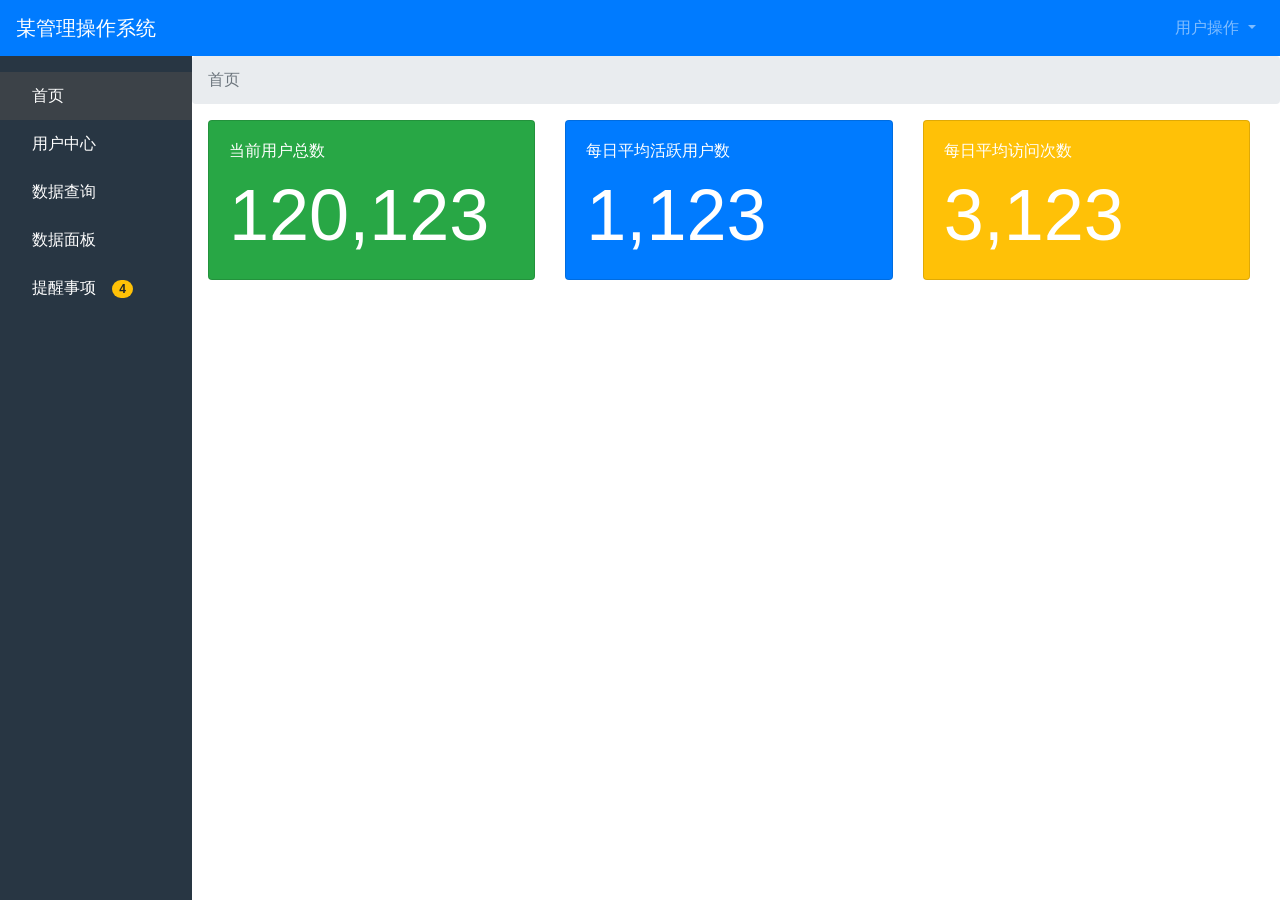
<file: index.html>
<!DOCTYPE html>
<html lang="en">
<head>
  <meta charset="UTF-8">
  <meta name="viewport" content="width=device-width, initial-scale=1, shrink-to-fit=no">
  <link rel="stylesheet" href="css/bootstrap.min.css">
  <link rel="stylesheet" href="css/style.css">
  <title>某管理系统</title>
  </head>
  <body>
    <nav class="navbar navbar-expand navbar-dark bg-primary">
      <a class="navbar-brand" href="#">某管理操作系统</a>
      <div class="collapse navbar-collapse justify-content-end">
        <ul class="navbar-nav">
          <li class="nav-item dropdown">
            <a class="nav-link dropdown-toggle" href="#" id="navbarDropdownMenuLink" data-toggle="dropdown" aria-haspopup="true" aria-expanded="false">
              用户操作
            </a>
            <div class="dropdown-menu" aria-labelledby="navbarDropdownMenuLink">
              <a class="dropdown-item" href="#">个人中心</a>
              <div class="dropdown-divider"></div>
              <a class="dropdown-item" href="#">退出</a>
            </div>
          </li>
        </ul>
      </div>
    </nav>
    <ul class="zdh">
      <li class="dj"><a href="index.html">首页</a></li>
      <li><a href="user.html">用户中心</a></li>
      <li><a href="search.html">数据查询</a></li>
      <li><a href="data.html">数据面板</a></li>
      <li><a href="tip.html">提醒事项</a><span class="badge badge-pill badge-warning">4</span></li>
    </ul>
    <div class="ztnr">
      <div class="breadcrumb">
        <div class="breadcrumb-item active">首页</div>
      </div>
      <div class="row nr">
        <div class="col-lg-4">
          <div class="card text-white bg-success kap">
            <div class="card-body light">
              <h6 class="card-title">当前用户总数</h6>
              <p class="card-text display-3">120,123</p>
            </div>
          </div>
        </div>
        <div class="col-lg-4">
          <div class="card text-white bg-primary kap">
            <div class="card-body light">
              <h6 class="card-title">每日平均活跃用户数</h6>
              <p class="card-text display-3">1,123</p>
            </div>
          </div>
        </div>
        <div class="col-lg-4">
          <div class="card text-white bg-warning kap">
            <div class="card-body light">
              <h6 class="card-title">每日平均访问次数</h6>
              <p class="card-text display-3">3,123</p>
            </div>
          </div>
        </div>
      </div>
    </div>
  <script src="js/jquery.min.js"></script>
  <script src="js/popper.min.js"></script>
  <script src="js/bootstrap.min.js"></script>
  </body>
</html>
</file>
<file: css/style.css>
html,body{
  width: 100%;
  height: 100%;
}
ul,li{
  margin: 0;
  padding: 0;
  list-style:none
}
.zdh{
  position: absolute;
  top: 0;
  left: 0;
  background: #283643;
  width: 12rem;
  height: calc(100% - 3.5rem);
  margin-top: 3.5rem;
  margin-bottom: 0;
  padding-top: 1rem;
}
.zdh li{
  padding: 0 2rem;
  height: 3rem;
  line-height: 3rem;
}
.zdh li a{
  color: #FFF;
  text-decoration: none;
}
.zdh li span{
  margin-left: 1rem;
}
.dj{
  background: #3C4248;
}
.zdh li:hover {
  background: #3C4248;
}
.ztnr{
  position: absolute;
  top: 0;
  left: 0;
  margin: 3.5rem 0 0 12rem;
  width: calc(100% - 12rem);
  height: calc(100% - 3.5rem);
  overflow:auto;
}
.nr{
  width: 100%;
  padding-left: 1rem;
}
.kap{
  margin-bottom: 0.5rem;
}
.row .col h6{
  height: 3rem;
  line-height: 3rem;
  color: #6c757d;
}
</file>
